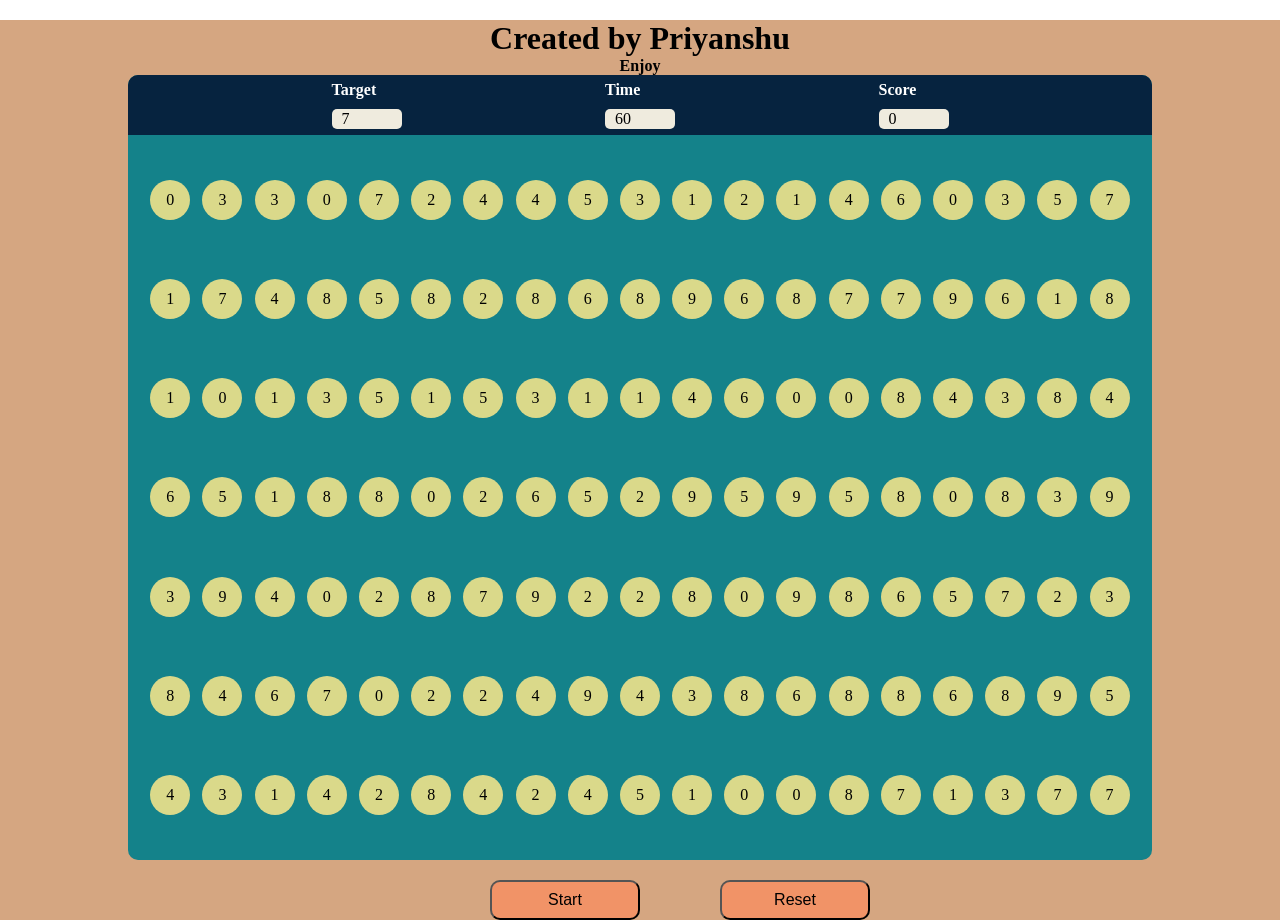
<file: index.html>
<!DOCTYPE html>
<html lang="en">
<head>
    <meta charset="UTF-8">
    <meta name="viewport" content="width=device-width, initial-scale=1.0">
    <title>Bubble Game</title>
    <link rel="stylesheet" href="style.css">
</head>
<body>
    <div class="main">
        <h1 >Created by Priyanshu</h1>
       <h4 id="countdown">Enjoy</h4>
        <div class="panal">
            <div id="panalTop">
                <div class="element">
                    <h4>Target</h4>
                    <div id="box" class="Targetbox">7</div>
                </div>
                <div class="element">
                    <h4>Time</h4>
                    <div id="box" class="Timerbox">60</div>
                </div>
                <div class="element">
                    <h4>Score</h4>
                    <div id="box" class="Scorebox">0</div>
                </div>
            </div>

            <div class="panalBottom">
            </div>
        </div>
        <div class="Controlbuttons">
            <button id="startbutton">Start</button>
            <button id="resetbutton">Reset</button>
          
        </div>
    </div>
    <script src="index.js"></script>
</body>
</html>
</file>
<file: style.css>
*{
    margin: 0%;
    padding: 0;
    box-sizing: border-box;
}

html,body{
    width: 100%;
    height: 100%;
}

.main{
    width: 100%;
    height: 100%;
    background:#D5A681;
    display: flex;
    /* justify-content: center; */
    align-items: center;
    flex-direction: column;
    justify-content: space-between; /* Pushes content to the top and buttons to the bottom */
    height: 100vh; 
    margin-top: 20px;
}

.panal{
    width: 80%;
    height: 80%;
    background: #14828A;
    border-radius: 10px;
    overflow: hidden;
    flex-grow: 1; /* Allow .panal to grow and occupy available space */
    display: flex;
    flex-direction: column;
    /* flex-grow: 1; */
    /* to get the border radius */
}
#panalTop{
    width: 100%;
    height: 60px;
    background: #06233F;
    display: flex;
    justify-content: space-evenly;
    align-items: center;
    color: white;
}

#box{
    padding: 10px;
    background: #EFEBDE;
    height: 20px;
    text-align: center;
    width: 70px;
    border-radius: 5px;
    color: black;
    font-size: medium;
    font-weight: 300;
    display: flex; /* Center contents horizontally */
    align-items: center; 
}

.element h4 {
    margin-bottom: 10px; /* Adjust the margin as needed */
}

.panalBottom{
    width: 100%;
    padding: 20px;
    flex-wrap: wrap;
    display: flex;
    justify-content: space-evenly;
    align-items: center;
    gap:10px;
    height: calc(100% - 60px);
    /* background: black; for checking weather a div is present there or not*/
}

.bubble{
    display: flex;
    justify-content: center;
    align-items: center;
    font-weight: 400;
    width: 40px;
    height: 40px;
    background: #DAD98A;
    border-radius: 50%;
    color: black;
}

.bubble:hover{
    background: rgb(6, 83, 6);
    cursor: pointer;
}


.Controlbuttons{
    display: flex;
    justify-content: space-evenly;
    margin-top: 20px;
}

.Controlbuttons button {
    width: 150px; /* Increase button width */
    height: 40px; /* Increase button height */
    font-size: 16px;
    background-color: #F19367;
    border-radius: 10px; 
    margin-left: 80px;/* Increase font size for better visibility */
}
</file>
